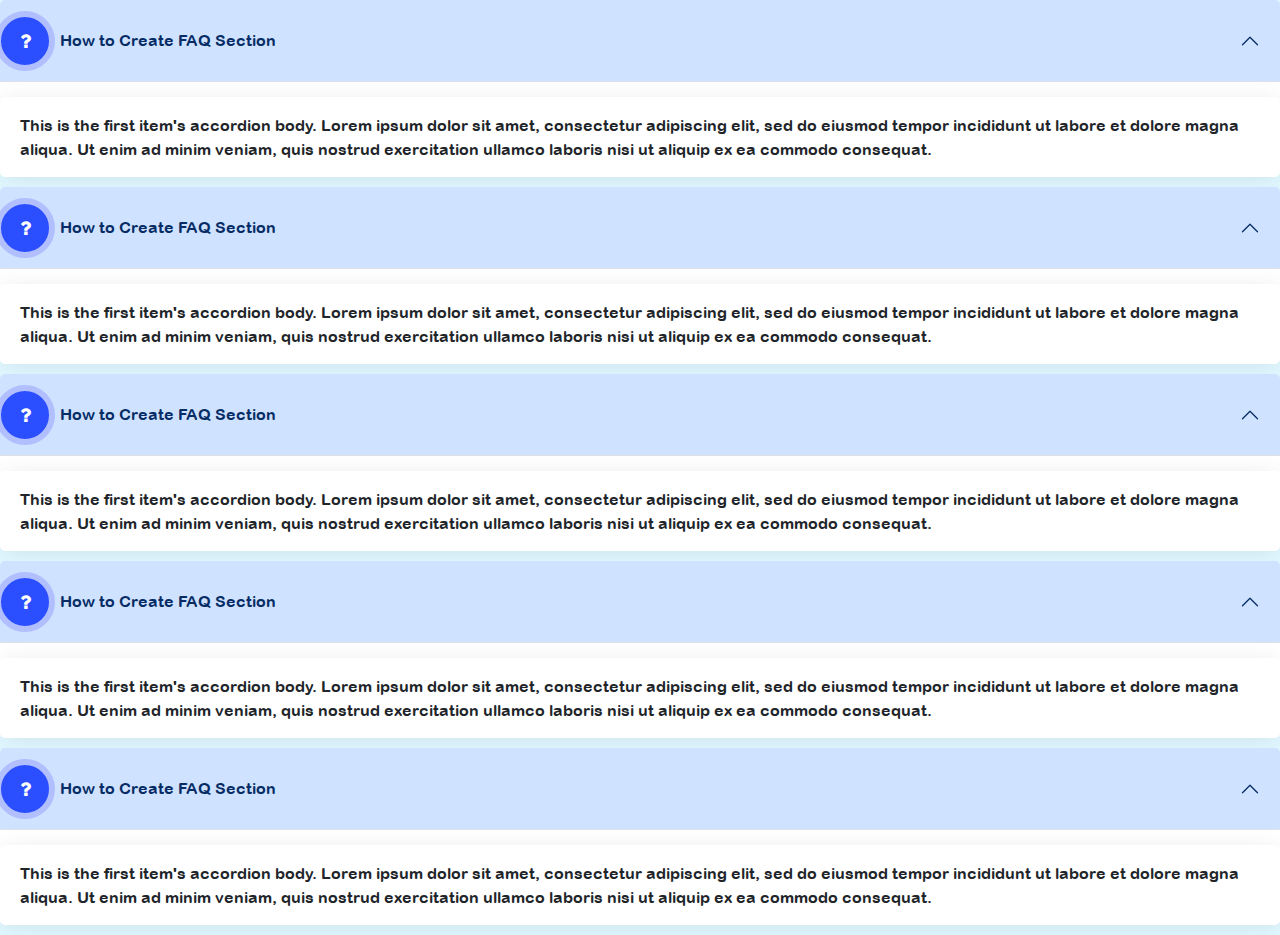
<file: mattress/faq.html>
<!DOCTYPE html>
<html lang="en">
<head>
    <link rel="stylesheet" href="faq.css">
    <link href="https://cdn.jsdelivr.net/npm/bootstrap@5.0.2/dist/css/bootstrap.min.css" rel="stylesheet">
<link rel="stylesheet" href="https://stackpath.bootstrapcdn.com/font-awesome/4.7.0/css/font-awesome.min.css">
<script src="https://cdn.jsdelivr.net/npm/bootstrap@5.0.2/dist/js/bootstrap.bundle.min.js"></script>
    <meta charset="UTF-8">
    <meta name="viewport" content="width=device-width, initial-scale=1.0">
    <title>FAQ</title>
</head>
<body>
    <div class="accordion" id="accordionExample">
        <div class="accordion-item">
          <h2 class="accordion-header" id="headingOne">
            <button class="accordion-button" type="button" data-bs-toggle="collapse" data-bs-target="#collapseOne" aria-expanded="true" aria-controls="collapseOne">
            <div class="circle-icon"> <i class="fa fa-question"></i> </div>
            <span>How to Create FAQ Section</span> </button>
          </h2>
          <div id="collapseOne" class="accordion-collapse collapse show" aria-labelledby="headingOne" data-bs-parent="#accordionExample">
            <div class="accordion-body"> <strong>This is the first item's accordion body.</strong> Lorem ipsum dolor sit amet, consectetur adipiscing elit, sed do eiusmod tempor incididunt ut labore et dolore magna aliqua. Ut enim ad minim veniam, quis nostrud exercitation ullamco laboris nisi ut aliquip ex ea commodo consequat. </div>
          </div>
        </div>
</div>
<div class="accordion" id="accordionExample">
        <div class="accordion-item">
          <h2 class="accordion-header" id="headingtwo">
            <button class="accordion-button" type="button" data-bs-toggle="collapse" data-bs-target="#collapseOne" aria-expanded="true" aria-controls="collapseOne">
            <div class="circle-icon"> <i class="fa fa-question"></i> </div>
            <span>How to Create FAQ Section</span> </button>
          </h2>
          <div id="collapseOne" class="accordion-collapse collapse show" aria-labelledby="headingOne" data-bs-parent="#accordionExample">
            <div class="accordion-body"> <strong>This is the first item's accordion body.</strong> Lorem ipsum dolor sit amet, consectetur adipiscing elit, sed do eiusmod tempor incididunt ut labore et dolore magna aliqua. Ut enim ad minim veniam, quis nostrud exercitation ullamco laboris nisi ut aliquip ex ea commodo consequat. </div>
          </div>
        </div>
</div>
<div class="accordion" id="accordionExample">
    <div class="accordion-item">
      <h2 class="accordion-header" id="headingOne">
        <button class="accordion-button" type="button" data-bs-toggle="collapse" data-bs-target="#collapseOne" aria-expanded="true" aria-controls="collapseOne">
        <div class="circle-icon"> <i class="fa fa-question"></i> </div>
        <span>How to Create FAQ Section</span> </button>
      </h2>
      <div id="collapseOne" class="accordion-collapse collapse show" aria-labelledby="headingOne" data-bs-parent="#accordionExample">
        <div class="accordion-body"> <strong>This is the first item's accordion body.</strong> Lorem ipsum dolor sit amet, consectetur adipiscing elit, sed do eiusmod tempor incididunt ut labore et dolore magna aliqua. Ut enim ad minim veniam, quis nostrud exercitation ullamco laboris nisi ut aliquip ex ea commodo consequat. </div>
      </div>
    </div>
</div>
<div class="accordion" id="accordionExample">
    <div class="accordion-item">
      <h2 class="accordion-header" id="headingOne">
        <button class="accordion-button" type="button" data-bs-toggle="collapse" data-bs-target="#collapseOne" aria-expanded="true" aria-controls="collapseOne">
        <div class="circle-icon"> <i class="fa fa-question"></i> </div>
        <span>How to Create FAQ Section</span> </button>
      </h2>
      <div id="collapseOne" class="accordion-collapse collapse show" aria-labelledby="headingOne" data-bs-parent="#accordionExample">
        <div class="accordion-body"> <strong>This is the first item's accordion body.</strong> Lorem ipsum dolor sit amet, consectetur adipiscing elit, sed do eiusmod tempor incididunt ut labore et dolore magna aliqua. Ut enim ad minim veniam, quis nostrud exercitation ullamco laboris nisi ut aliquip ex ea commodo consequat. </div>
      </div>
    </div>
</div>
<div class="accordion" id="accordionExample">
    <div class="accordion-item">
      <h2 class="accordion-header" id="headingOne">
        <button class="accordion-button" type="button" data-bs-toggle="collapse" data-bs-target="#collapseOne" aria-expanded="true" aria-controls="collapseOne">
        <div class="circle-icon"> <i class="fa fa-question"></i> </div>
        <span>How to Create FAQ Section</span> </button>
      </h2>
      <div id="collapseOne" class="accordion-collapse collapse show" aria-labelledby="headingOne" data-bs-parent="#accordionExample">
        <div class="accordion-body"> <strong>This is the first item's accordion body.</strong> Lorem ipsum dolor sit amet, consectetur adipiscing elit, sed do eiusmod tempor incididunt ut labore et dolore magna aliqua. Ut enim ad minim veniam, quis nostrud exercitation ullamco laboris nisi ut aliquip ex ea commodo consequat. </div>
      </div>
    </div>
</div>
</body>
</html>
</file>
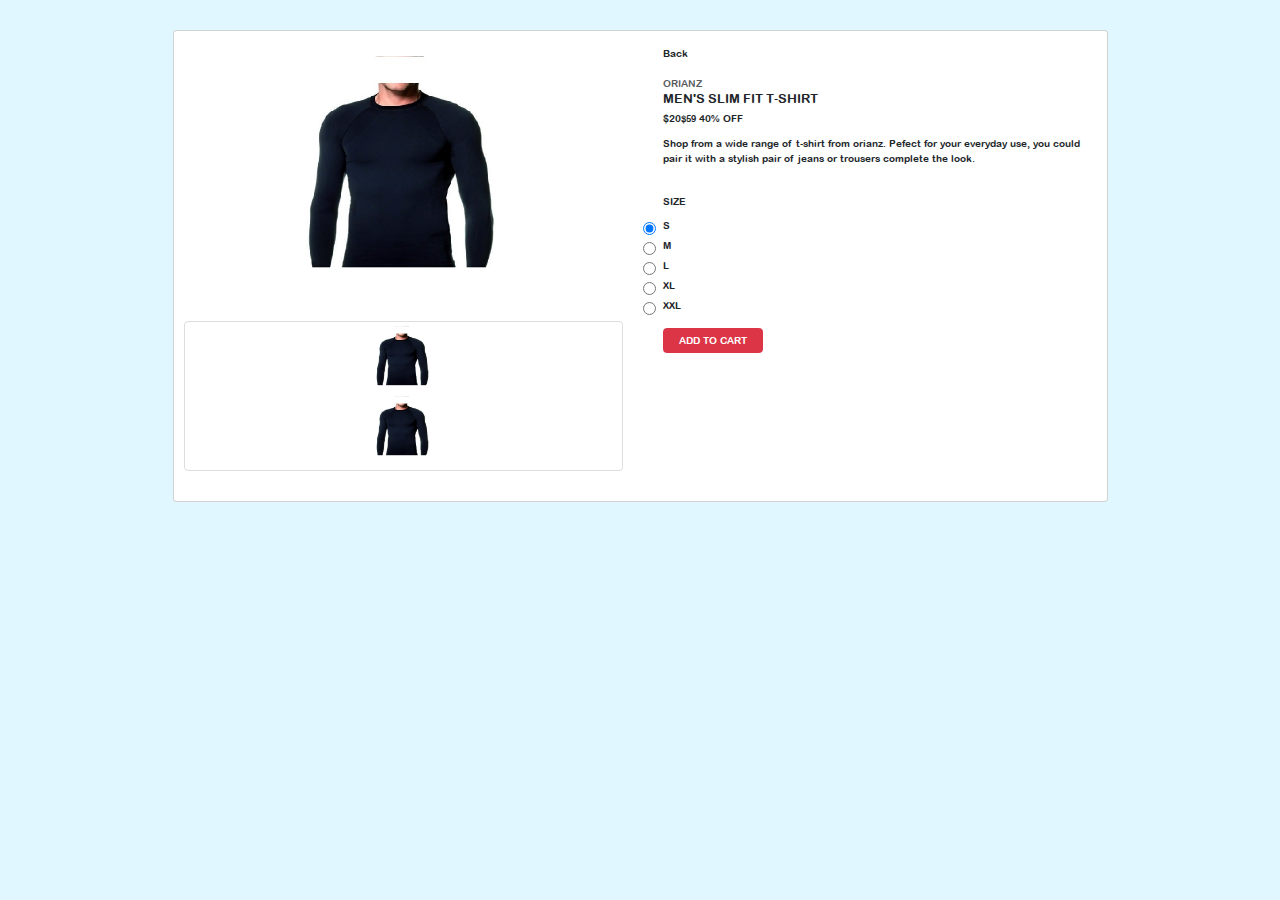
<file: mattress/preview.html>
<!DOCTYPE html>
<html lang="en">
<head>
    <meta charset="UTF-8">
    <link rel="stylesheet" href="shop.css" />
    
    <link href="//maxcdn.bootstrapcdn.com/bootstrap/3.3.0/css/bootstrap.min.css" rel="stylesheet" id="bootstrap-css">
<script src="//maxcdn.bootstrapcdn.com/bootstrap/3.3.0/js/bootstrap.min.js"></script>
<script src="//code.jquery.com/jquery-1.11.1.min.js"></script>
    <!--font awaseom-->
    <meta http-equiv="X-UA-Compatible" content="IE=edge" />
    <!-- Option 1: Bootstrap Bundle with Popper -->
    <script src="https://cdn.jsdelivr.net/npm/bootstrap@5.0.2/dist/js/bootstrap.bundle.min.js" integrity="sha384-MrcW6ZMFYlzcLA8Nl+NtUVF0sA7MsXsP1UyJoMp4YLEuNSfAP+JcXn/tWtIaxVXM" crossorigin="anonymous"></script>
    <!-- Bootstrap-CDN -->
    <!-- Latest compiled and minified CSS -->
    <link href="https://cdn.jsdelivr.net/npm/bootstrap@5.0.2/dist/css/bootstrap.min.css" rel="stylesheet" />
    <!-- Latest compiled JavaScript -->
    <script src="https://cdn.jsdelivr.net/npm/bootstrap@5.0.2/dist/js/bootstrap.bundle.min.js"></script>
    <meta name="viewport" content="width=device-width, initial-scale=1.0" />
    <script src="https://cdn.jsdelivr.net/npm/@popperjs/core@2.9.2/dist/umd/popper.min.js" integrity="sha384-IQsoLXl5PILFhosVNubq5LC7Qb9DXgDA9i+tQ8Zj3iwWAwPtgFTxbJ8NT4GN1R8p" crossorigin="anonymous"></script>
    <meta name="viewport" content="width=device-width, initial-scale=1.0">
    <title>Document</title>
</head>
<body>
    <div class="container mt-5 mb-5">
        <div class="row d-flex justify-content-center">
            <div class="col-md-10">
                <div class="card">
                    <div class="row">
                        <div class="col-md-6">
                            <div class="images p-3">
                                <div class="text-center p-4"> <img id="main-image" src="./img/body.jpg" width="250" /> </div>
                                <div class="thumbnail text-center"> <img onclick="change_image(this)" src="./img/body.jpg" width="70"> <img onclick="change_image(this)" src="./img/body.jpg" width="70"> </div>
                            </div>
                        </div>
                        <div class="col-md-6">
                            <div class="product p-4">
                                <div class="d-flex justify-content-between align-items-center">
                                    <div class="d-flex align-items-center"> <i class="fa fa-long-arrow-left"></i> <span class="ml-1">Back</span> </div> <i class="fa fa-shopping-cart text-muted"></i>
                                </div>
                                <div class="mt-4 mb-3"> <span class="text-uppercase text-muted brand">Orianz</span>
                                    <h5 class="text-uppercase">Men's slim fit t-shirt</h5>
                                    <div class="price d-flex flex-row align-items-center"> <span class="act-price">$20</span>
                                        <div class="ml-2"> <small class="dis-price">$59</small> <span>40% OFF</span> </div>
                                    </div>
                                </div>
                                <p class="about">Shop from a wide range of t-shirt from orianz. Pefect for your everyday use, you could pair it with a stylish pair of jeans or trousers complete the look.</p>
                                <div class="sizes mt-5">
                                    <h6 class="text-uppercase">Size</h6> <label class="radio"> <input type="radio" name="size" value="S" checked> <span>S</span> </label> <label class="radio"> <input type="radio" name="size" value="M"> <span>M</span> </label> <label class="radio"> <input type="radio" name="size" value="L"> <span>L</span> </label> <label class="radio"> <input type="radio" name="size" value="XL"> <span>XL</span> </label> <label class="radio"> <input type="radio" name="size" value="XXL"> <span>XXL</span> </label>
                                </div>
                                <div class="cart mt-4 align-items-center"> <button class="btn btn-danger text-uppercase mr-2 px-4">Add to cart</button> <i class="fa fa-heart text-muted"></i> <i class="fa fa-share-alt text-muted"></i> </div>
                            </div>
                        </div>
                    </div>
                </div>
            </div>
        </div>
    </div>
</body>
</html>
</file>
<file: mattress/faq.css>
@font-face {
    font-family: Arial bold;
    src: url(./font/Arial-Rounded-MT-Bold-Font/ARLRDBD.ttf);
    font-weight: bold;
  }
body {
	background: #E0F7FF !important;
	font-family: Arial bold !important;
}

.main-content {
	padding-top: 100px;
	padding-bottom: 100px;
}

.flex-center {
	align-items: center;
}
.accordion-button{
	margin-bottom: 10px;
}
.accordion-body {
	margin-top: 15px;
	padding: 25px;
	background: #fff;
	border-radius: 5px;
	box-shadow: 0 2px 25px -3px rgba(0, 0, 0, 0.1);
	margin-bottom: 10px;
}

.circle-icon {
	height: 50px;
	width: 50px;
	border-radius: 50px;
	display: flex;
	justify-content: center;
	align-items: center;
	background: #2b4eff;
    border: 5px solid #b2bfff;
	color: #fff;
	margin-left: -20px;
	margin-right: 10px;
	transform: scale(1.2);
}
.accordion-item{
	border: 0px!important;
}
.accordion-button:not(.collapsed){
	border: 0px!important;
	color: #0c63e4;
    background-color: #ffffff;
    box-shadow: inset 0 0px 0 rgb(0 0 0 / 13%);
}
</file>
<file: mattress/shop.css>
@media (max-width: 767.98px) { .border-sm-start-none { border-left: none !important; } }
body{
    background-color: #e0f7ff !important;
    
}
.btn-primary{
    border-color: #2a6496 !important;
    color: #2a6496 !important;
    background: transparent !important;
    border-radius: 20px !important;
}
.btn-outline-primary{
    border-color: #2a6496 !important;
    border-radius: 20px !important;
}
.btn-outline-primary:hover{
background-color: #2a6496 !important;
color: white !important;
}
.main-section h1{
    color: #2a6496 !important;
}
@font-face {
    font-family: Arial bold;
    src: url(./font/Arial-Rounded-MT-Bold-Font/ARLRDBD.ttf);
    font-weight: bold;
  }
body {
	background: #E0F7FF !important;
	font-family: Arial bold !important;
}
</file>
